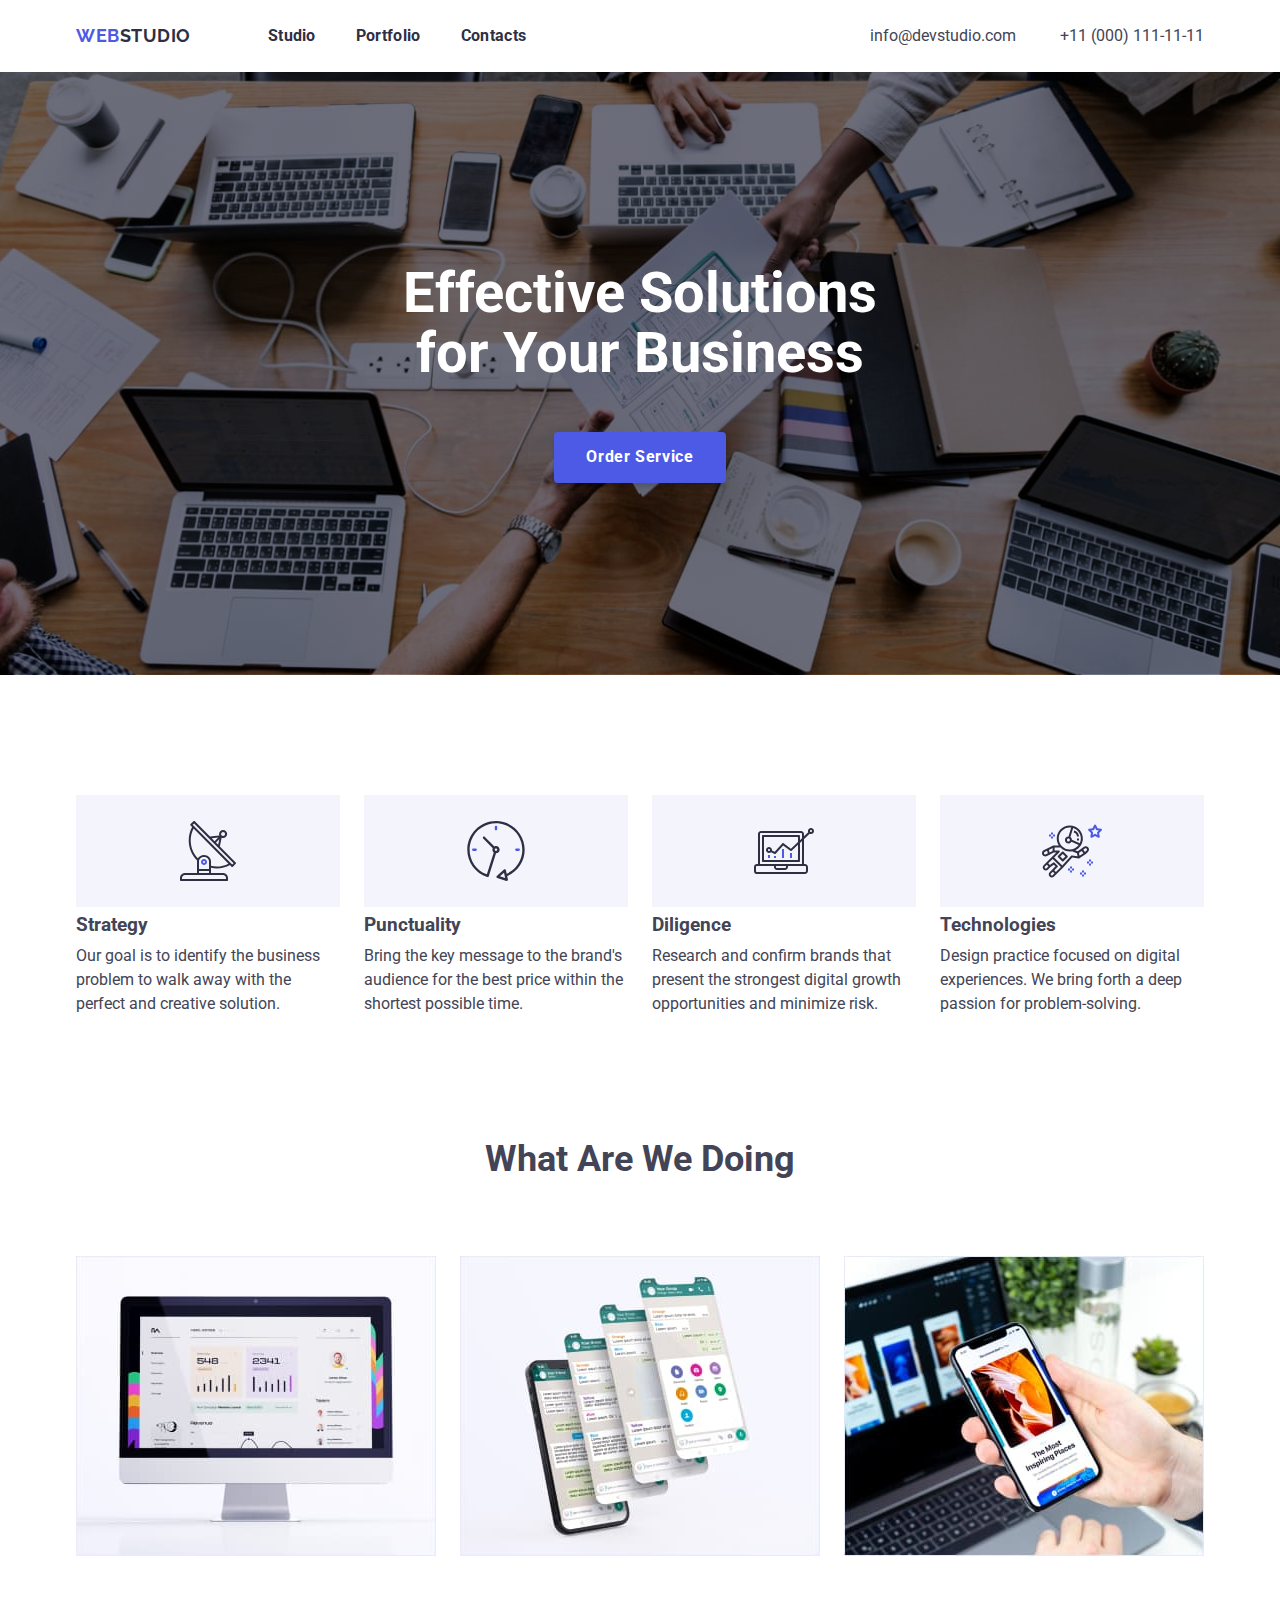
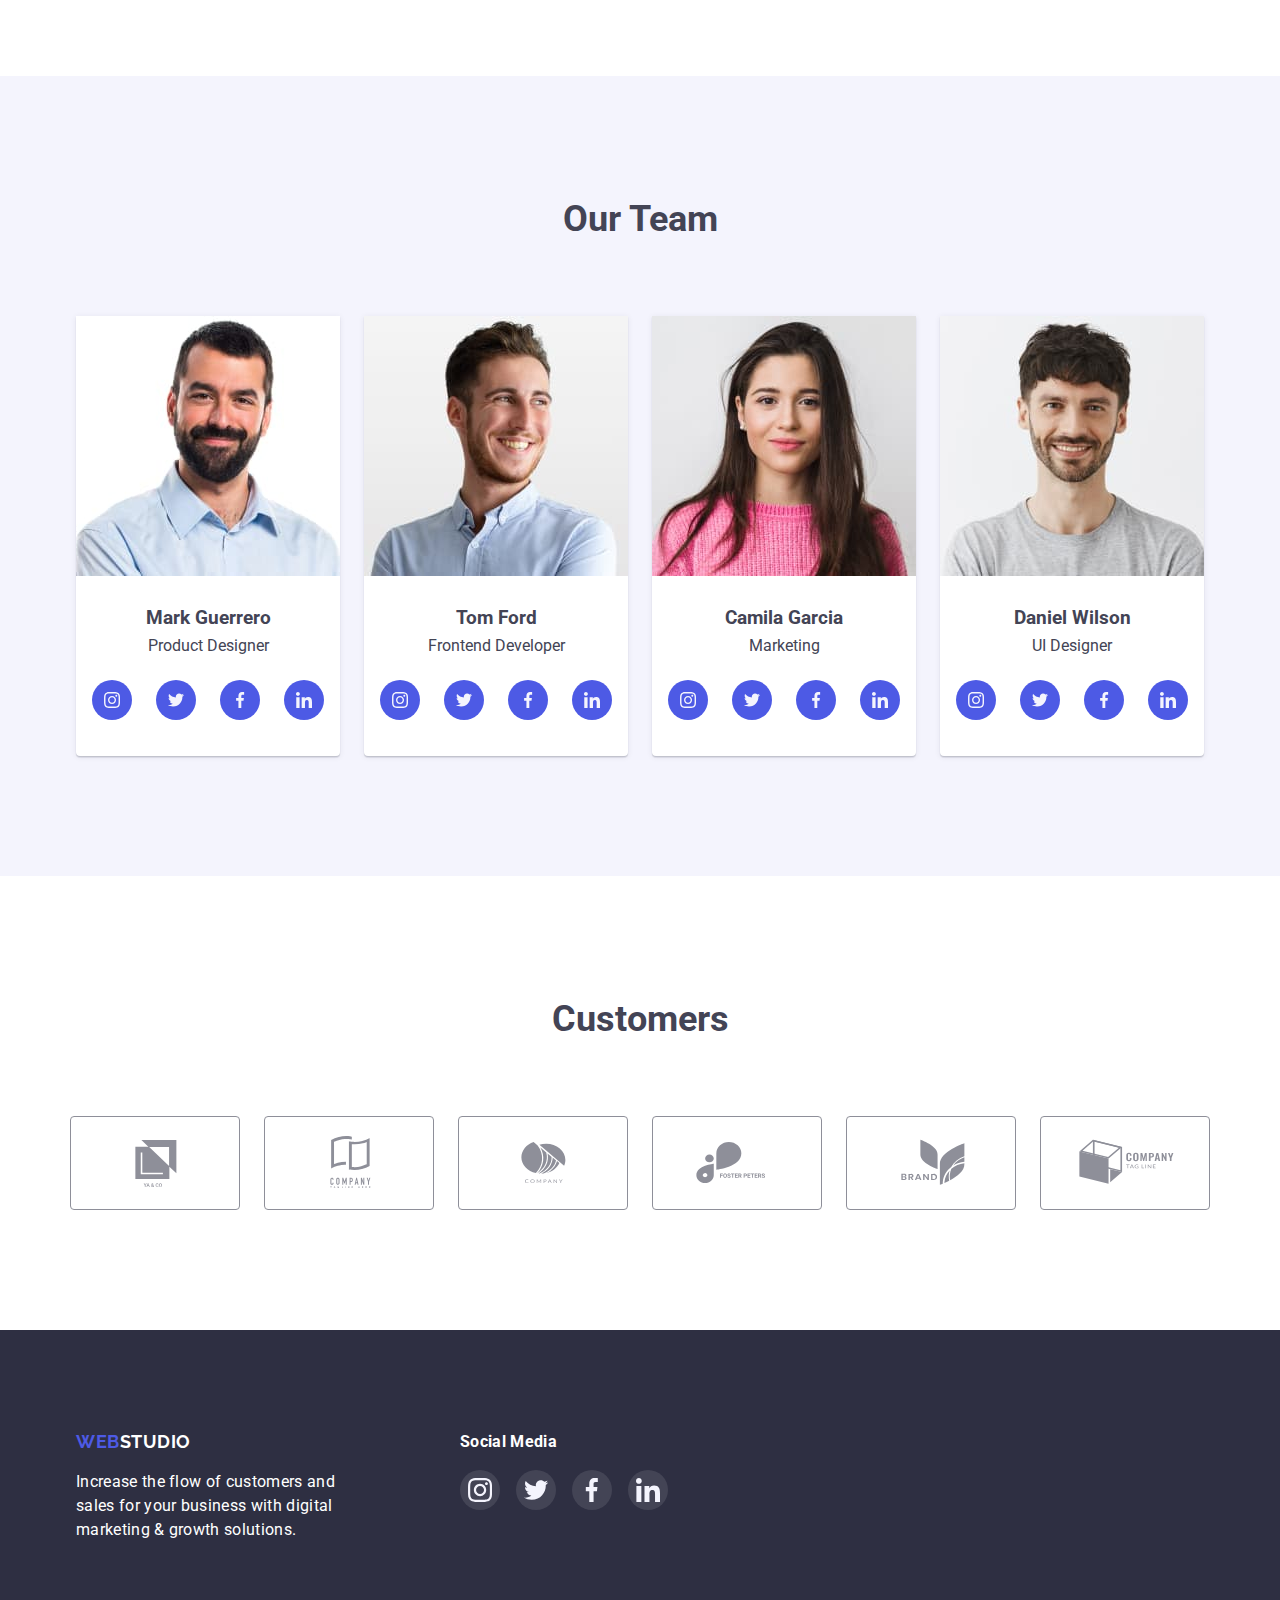
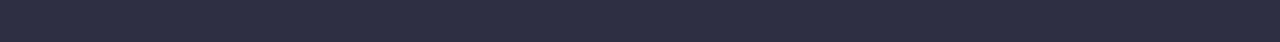
<file: index.html>
<!DOCTYPE html>
<html lang="en">
  <head>
    <meta charset="UTF-8" />
    <meta http-equiv="X-UA-Compatible" content="IE=edge" />
    <meta name="viewport" content="width=<device-width>, initial-scale=1.0" />
    <title>Студия</title>
    <link
    href="https://fonts.googleapis.com/css2?family=Raleway:wght@700&family=Roboto:wght@400;500;700;900&display=swap"
    rel="stylesheet"
  />
  <link rel="stylesheet" href="https://cdnjs.cloudflare.com/ajax/libs/modern-normalize/1.1.0/modern-normalize.min.css">
  <link rel="stylesheet" href="./css/styles.css" />
  </head>
  <body>
    <!--header begins-->
    
    <header class="header">
      <div class="container site-navigation">
      
        <nav class="navigation">
          <a href=""
            class="logo"><span class="blue-logo">Web</span>Studio</a
          >
          <ul class="list main-navigation">
            <li><a href="">Studio</a></li>
            <li><a href="./portfolio.html">Portfolio</a></li>
            <li><a href="">Contacts</a></li>
          </ul>
        </nav>
        <div class="contacts">
          <a href="mailto:info@devstudio.com">info@devstudio.com</a>
          <a href="tel:+11(000)111-11-11">+11 (000) 111-11-11</a>
        </div>
      
    </div>
    </header>
    <!--header ends-->

    <!--hero begins-->
    <main>
      <div>
        <section class="hero section">
          <div class="container">
          <h1 class="hero-title">Effective Solutions<br> for Your Business</h1>
          <button class="button" type="button">Order Service</button>
        </div>
        </section>
      </div>
      <!--hero ends-->

      <!--What are we doing begins-->
     
      <section class="section">
        <div class="container">
        <!--Benefits begins-->
        <h2 hidden>Benefits</h2>
        <ul class="list benefits">
          <li class="benefit-items">
            <div class="benefit-icons">
                <svg class="benefit-icon-1" width="60" height="64">
                  <use href="./images/icons.svg#icon-antenna"></use>
                </svg>
            </div>
            <h3>Strategy</h3>
            <p>
              Our goal is to identify the business problem to walk away with the
              perfect and creative solution.
            </p>
          </li>
          <li>
            <div class="benefit-icons">
                <svg class="benefit-icon-1" width="60" height="64">
                  <use href="./images/icons.svg#icon-clock"></use>
                </svg>
            </div>
            <h3>Punctuality</h3>
            <p>
              Bring the key message to the brand's audience for the best price
              within the shortest possible time.
            </p>
          </li>
          <li>
            <div class="benefit-icons">
              <svg class="benefit-icon-1" width="60" height="64">
                <use href="./images/icons.svg#icon-diagram"></use>
              </svg>
            </div>
            <h3>Diligence</h3>
            <p>
              Research and confirm brands that present the strongest digital
              growth opportunities and minimize risk.
            </p>
          </li>
          <li>
            <div class="benefit-icons">
              <svg class="benefit-icon-1" width="60" height="64">
                <use href="./images/icons.svg#icon-astronaut"></use>
              </svg>
            </div>
            <h3>Technologies</h3>
            <p>
              Design practice focused on digital experiences. We bring forth a
              deep passion for problem-solving.
            </p>
          </li>
        </ul>
      </div>
      </section>
    
      <!--Benefits ends-->

      <!--What are we doing begins-->
      
      <section class="section-no-top-padding">
        <div class="container our-services">
        <h2 class="heading-second-level">What Are We Doing</h2>
        <ul class="list services">
          <li>
            <img
              width="360"
              src="./images/imac-with-dashboard.jpg"
              alt="imac with dashboard"
            />
          </li>
          <li>
            <img
              width="360"
              src="./images/set-of-iphone-screens.jpg"
              alt="set of iphone screens"
            />
          </li>
          <li>
            <img
              width="360"
              src="./images/iphone-with-hand.jpg"
              alt="iphone with hand.jpg"
            />
          </li>
        </ul>
      </div>
      </section>
    
      <!--What are we doing ends-->

      <!--Our Team begins-->
      
        <section class="our-team section">
          <div class="container">
          <h2 class="heading-second-level">Our Team</h2>
          <ul class="list our-team-list">
            <li class="our-team-member">
              <img
                width="264"
                height="260"
                src="./images/mark-guerrero.jpeg"
                alt="mark guerrero"
              />
              <div class="our-team-description">
                <h3 class=>Mark Guerrero</h3>
                <p>Product Designer</p>
              </div>
              <ul class="social-icons list">
                <li class="social-icon">
                  <a href="" class="social-icons-link">
                    <svg class="social-icon-illustration" width="16" height="16">
                      <use href="./images/icons.svg#icon-instagram"></use>
                    </svg>
                </a>

                <li class="social-icon">
                  <a href="" class="social-icons-link">
                    <svg class="social-icon-illustration" width="16" height="16">
                      <use href="./images/icons.svg#icon-twitter"></use>
                    </svg>
                </a>
                </li>

                <li class="social-icon">
                  <a href="" class="social-icons-link">
                    <svg class="social-icon-illustration" width="16" height="16">
                      <use href="./images/icons.svg#icon-facebook"></use>
                    </svg>
                </a>
                </li>

                <li class="social-icon">
                  <a href="" class="social-icons-link">
                    <svg class="social-icon-illustration" width="16" height="16">
                      <use href="./images/icons.svg#icon-linkedin"></use>
                    </svg>
                </a>
                </li>

              </ul>
            </li>
            <li class="our-team-member">
              <img
                width="264"
                height="260"
                src="./images/tom-ford.jpeg"
                alt="tom ford"
              />
              <div class="our-team-description">
                <h3 class=>Tom Ford</h3>
                <p>Frontend Developer</p>
              </div>
              <ul class="social-icons list">
                <li class="social-icon">
                  <a href="" class="social-icons-link">
                    <svg class="social-icon-illustration" width="16" height="16">
                      <use href="./images/icons.svg#icon-instagram"></use>
                    </svg>
                </a>

                <li class="social-icon">
                  <a href="" class="social-icons-link">
                    <svg class="social-icon-illustration" width="16" height="16">
                      <use href="./images/icons.svg#icon-twitter"></use>
                    </svg>
                </a>
                </li>

                <li class="social-icon">
                  <a href="" class="social-icons-link">
                    <svg class="social-icon-illustration" width="16" height="16">
                      <use href="./images/icons.svg#icon-facebook"></use>
                    </svg>
                </a>
                </li>

                <li class="social-icon">
                  <a href="" class="social-icons-link">
                    <svg class="social-icon-illustration" width="16" height="16">
                      <use href="./images/icons.svg#icon-linkedin"></use>
                    </svg>
                </a>
                </li>

              </ul>
            </li>
            <li class="our-team-member">
              <img
                width="264"
                height="260"
                src="./images/camila-garcia.jpeg"
                alt="camila garcia"
              />
              <div class="our-team-description">
                <h3>Camila Garcia</h3>
                <p>Marketing</p>
              </div>
              <ul class="social-icons list">
                <li class="social-icon">
                  <a href="" class="social-icons-link">
                    <svg class="social-icon-illustration" width="16" height="16">
                      <use href="./images/icons.svg#icon-instagram"></use>
                    </svg>
                </a>

                <li class="social-icon">
                  <a href="" class="social-icons-link">
                    <svg class="social-icon-illustration" width="16" height="16">
                      <use href="./images/icons.svg#icon-twitter"></use>
                    </svg>
                </a>
                </li>

                <li class="social-icon">
                  <a href="" class="social-icons-link">
                    <svg class="social-icon-illustration" width="16" height="16">
                      <use href="./images/icons.svg#icon-facebook"></use>
                    </svg>
                </a>
                </li>

                <li class="social-icon">
                  <a href="" class="social-icons-link">
                    <svg class="social-icon-illustration" width="16" height="16">
                      <use href="./images/icons.svg#icon-linkedin"></use>
                    </svg>
                </a>
                </li>

              </ul>
            </li>
            <li class="our-team-member">
              <img
                width="264"
                height="260"
                src="./images/daniel-wilson.jpeg"
                alt="daniel wilso"
              />
              <div class="our-team-description">
                <h3>Daniel Wilson</h3>
                <p>UI Designer</p>
              </div>
              <ul class="social-icons list">
                <li class="social-icon">
                  <a href="" class="social-icons-link">
                    <svg class="social-icon-illustration" width="16" height="16">
                      <use href="./images/icons.svg#icon-instagram"></use>
                    </svg>
                </a>

                <li class="social-icon">
                  <a href="" class="social-icons-link">
                    <svg class="social-icon-illustration" width="16" height="16">
                      <use href="./images/icons.svg#icon-twitter"></use>
                    </svg>
                </a>
                </li>

                <li class="social-icon">
                  <a href="" class="social-icons-link">
                    <svg class="social-icon-illustration" width="16" height="16">
                      <use href="./images/icons.svg#icon-facebook"></use>
                    </svg>
                </a>
                </li>

                <li class="social-icon">
                  <a href="" class="social-icons-link">
                    <svg class="social-icon-illustration" width="16" height="16">
                      <use href="./images/icons.svg#icon-linkedin"></use>
                    </svg>
                </a>
                </li>

              </ul>
            </li>
          </ul>
        </div>   
        </section>
      
      <!--Our Team ends-->

      <!--Customers begins-->
      <section class="customers section">
        <div class="container">
          <h2 class="heading-second-level">Customers</h2>
          <ul class="customers-logos list">
            <li class="customer-logo-element">
                <a href="" class="customer-logo-first">
                  <svg class="customer-logo" width="104" height="56">
                    <use href="./images/icons.svg#icon-logo-1">
                    </use>
                  </svg>
                </a>
            </li>

            <li class="customer-logo-element">
                <a href="" class="customer-logo-first">
                    <svg class="customer-logo" width="104" height="56">
                      <use href="./images/icons.svg#icon-logo-2"></use>
                    </svg>
                </a>
            </li>

            <li class="customer-logo-element">
              <a href="" class="customer-logo-first">
                  <svg class="customer-logo" width="104" height="56">
                    <use href="./images/icons.svg#icon-logo-3"></use>
                  </svg>
                </a>
            </li>

            <li class="customer-logo-element">
              <a href="" class="customer-logo-first">
                  <svg class="customer-logo" width="104" height="56">
                    <use href="./images/icons.svg#icon-logo-4"></use>
                  </svg>
              </a>
            </li>

            <li class="customer-logo-element">
              <a href="" class="customer-logo-first">
                <svg class="customer-logo" width="104" height="56">
                  <use href="./images/icons.svg#icon-logo-5"></use>
                </svg>
              </a>
            </li>

            <li class="customer-logo-element">
              <a href="" class="customer-logo-first">
                <svg class="customer-logo" width="104" height="56">
                  <use href="./images/icons.svg#icon-logo-6"></use>
                </svg>
              </a>
            </li>
          </ul>

        </div>
      </section>

      <!--Customers ends-->
    </main>

    <!--Footer begins-->
    <footer>
      <div class="container">
       
      <div class="footer-wrap">
        <div class="footer">
          <a class ="logo-footer" href=""><span class="blue-logo">Web</span>Studio</a>
          <p class="footer-text">
            Increase the flow of customers and sales for your business with digital
            marketing & growth solutions.
          </p>
        </div>
  
        <div class="footer-social">
            <p class="footer-social-heading">Social Media<p>
              <div class="footer-social-icons-set">
                  <ul class="footer-social-icons list">
                    <li class="footer-icon-first">
                      <a href="" class="footer-icon-1">
                        <svg class="footer-icon-iillustration" width="24" height="24">
                          <use href="./images/icons.svg#icon-instagram-footer"></use>
                        </svg>
                      </a>
                    </li>
  
                    <li class="footer-icon-first">
                      <a href="" class="footer-icon-1">
                        <svg class="footer-icon-illustration" width="24" height="24">
                          <use href="./images/icons.svg#icon-twitter-footer"></use>
                        </svg>
                      </a>
                    </li>
  
                    <li class="footer-icon-first">
                      <a href="" class="footer-icon-1">
                        <svg class="footer-icon-illustration" width="24" height="24">
                          <use href="./images/icons.svg#icon-facebook-footer"></use>
                        </svg>
                      </a>
                    </li>
  
                    <li class="footer-icon-first">
                      <a href="" class="footer-icon-1">
                        <svg class="footer-icon-illustration" width="24" height="24">
                          <use href="./images/icons.svg#icon-linkedin-footer"></use>
                        </svg>
                      </a>
                    </li>
  
                  </ul>
              </div>
        </div>
      </div>
      </div>
    
    </footer>
    
    <!--Footer ends-->
  </body>
</html>
</file>
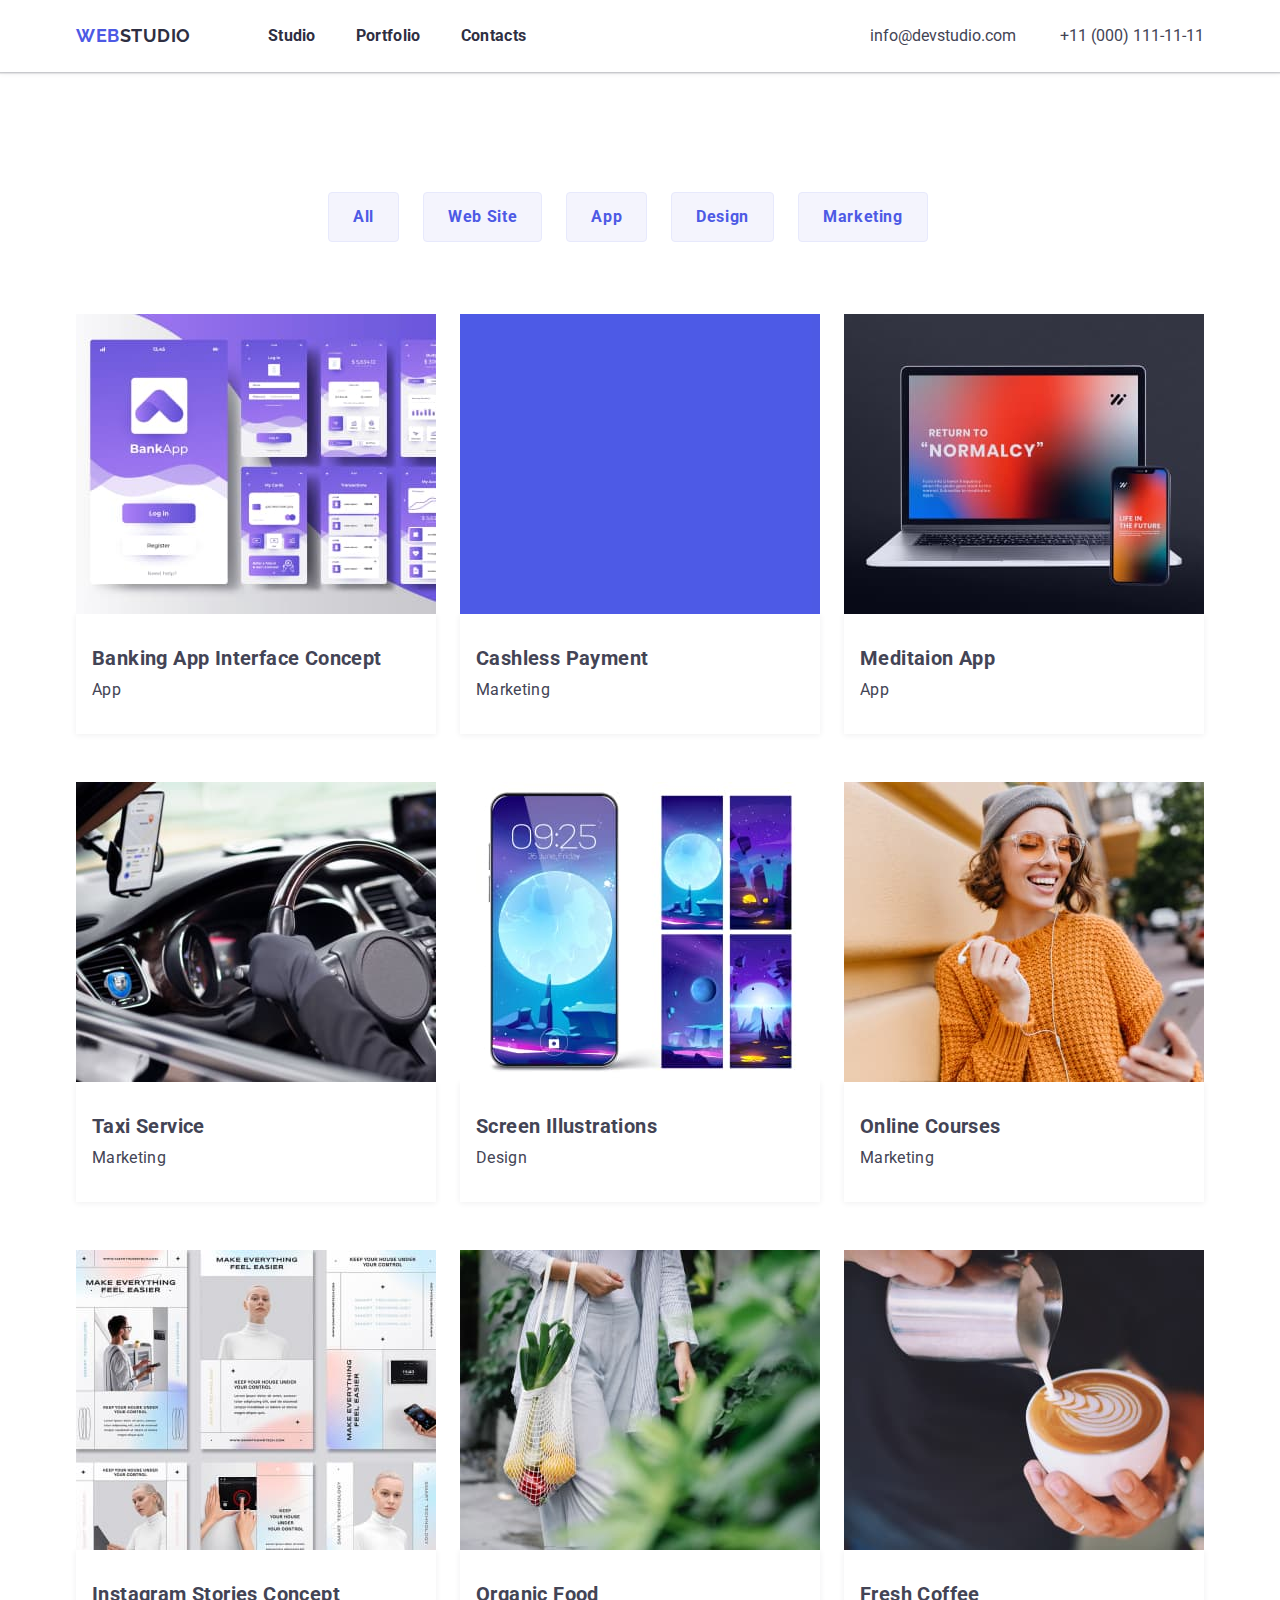
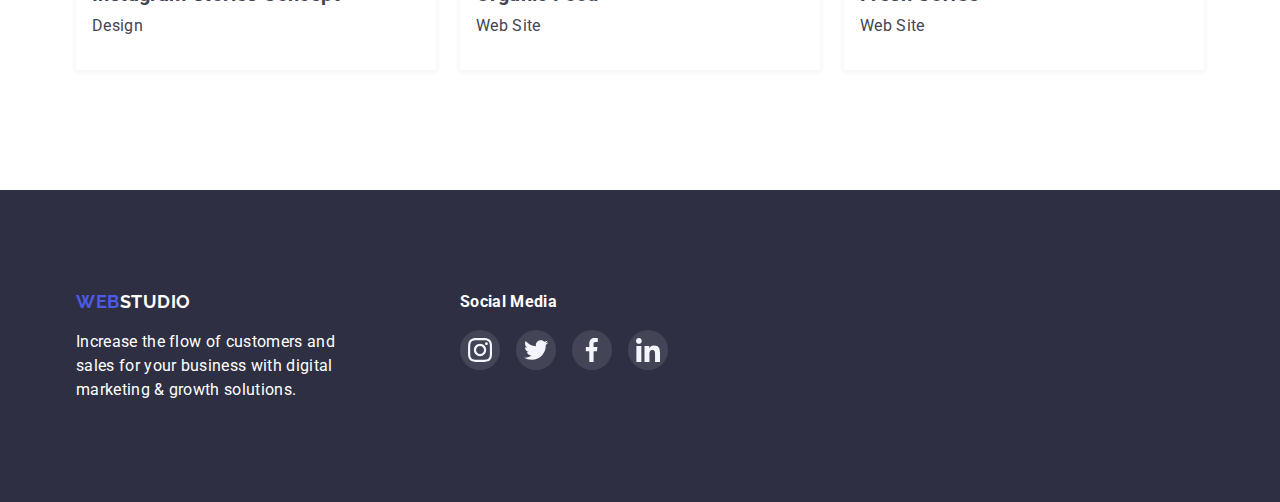
<file: portfolio.html>
<!DOCTYPE html>
<html lang="en">
  <head>
    <meta charset="UTF-8" />
    <meta http-equiv="X-UA-Compatible" content="IE=edge" />
    <meta name="viewport" content="width=device-width, initial-scale=1.0" />
    <title>Портфолио</title>
    <link rel="preconnect" href="https://fonts.googleapis.com" />
    <link rel="preconnect" href="https://fonts.gstatic.com" crossorigin />
    <link
      href="https://fonts.googleapis.com/css2?family=Raleway:wght@700&family=Roboto:wght@400;500;700;900&display=swap"
      rel="stylesheet"
    />
    <link
      rel="stylesheet"
      href="https://cdnjs.cloudflare.com/ajax/libs/modern-normalize/1.1.0/modern-normalize.min.css"
    />
    <link rel="stylesheet" href="./css/styles.css" />
  </head>
  <body>
    <!--header begins-->

    <header class="header">
      <div class="container site-navigation">
        <nav class="navigation">
          <a href=""
            class="logo"><span class="blue-logo">Web</span>Studio</a
          >
          <ul class="list main-navigation">
            <li><a href="./index.html">Studio</a></li>
            <li><a href="">Portfolio</a></li>
            <li><a href="">Contacts</a></li>
          </ul>
        </nav>
        <div class="contacts">
          <a href="mailto:info@devstudio.com">info@devstudio.com</a>
          <a href="tel:+11(000)111-11-11">+11 (000) 111-11-11</a>
        </div>
      </div>
    </header>
    <!--header ends-->

    <!--portfolio begins-->
    <main>
      <section class="section">
        <div class="container">
          <h1 hidden>Our Works</h1>
          <!--secondary navigation begins-->
          <ul class="list portfolio-menu">
            <li><button class="button-light" type="button">All</button></li>
            <li>
              <button class="button-light" type="button">Web Site</button>
            </li>
            <li><button class="button-light" type="button">App</button></li>
            <li><button class="button-light" type="button">Design</button></li>
            <li>
              <button class="button-light" type="button">Marketing</button>
            </li>
          </ul>
          <!--secondary navigation ends-->

          <!--works begins-->
          <ul class="list portfolio-items">
            <li class="portfolio-card">
              <a>
                <img
                  class="portfolio-image"
                  width="360"
                  height="300"
                  src="./images/banking-app-interface-concept.jpeg"
                  alt="banking app interface concept"
                />
                <div class="portfolio-description">
                  <h2 class="heading-third-level">
                    Banking App Interface Concept
                  </h2>
                  <p>App</p>
                </div>
              </a>
            </li>
            <li class="portfolio-card">
              <a>
                <img
                  class="portfolio-image"
                  width="360"
                  height="300"
                  src="./images/cashless-payment.jpeg"
                  alt="cashless payment"
                />
                <div class="portfolio-description">
                  <h2 class="heading-third-level">Cashless Payment</h2>
                  <p>Marketing</p>
                </div>
              </a>
            </li>
            <li class="portfolio-card">
              <a>
                <img
                  class="portfolio-image"
                  width="360"
                  height="300"
                  src="./images/meditaion-app.jpeg"
                  alt="mediation app"
                />
                <div class="portfolio-description">
                  <h2 class="heading-third-level">Meditaion App</h2>
                  <p>App</p>
                </div>
              </a>
            </li>
            <li class="portfolio-card">
              <a>
                <img
                  class="portfolio-image"
                  width="360"
                  height="300"
                  src="./images/taxi-service.jpeg"
                  alt="tax service"
                />
                <div class="portfolio-description">
                  <h2 class="heading-third-level">Taxi Service</h2>
                  <p>Marketing</p>
                </div>
              </a>
            </li>
            <li class="portfolio-card">
              <a>
                <img
                  class="portfolio-image"
                  width="360"
                  height="300"
                  src="./images/screen-illustrations.jpeg"
                  alt="screen illustrations"
                />
                <div class="portfolio-description">
                  <h2 class="heading-third-level">Screen Illustrations</h2>
                  <p>Design</p>
                </div>
              </a>
            </li>
            <li class="portfolio-card">
              <a>
                <img
                  class="portfolio-image"
                  width="360"
                  height="300"
                  src="./images/online-courses.jpeg"
                  alt="online courses"
                />
                <div class="portfolio-description">
                  <h2 class="heading-third-level">Online Courses</h2>
                  <p>Marketing</p>
                </div>
              </a>
            </li>
            <li class="portfolio-card">
              <a>
                <img
                  class="portfolio-image"
                  width="360"
                  height="300"
                  src="./images/instagram-stories-concept.jpeg"
                  alt="instagram stories concept"
                />
                <div class="portfolio-description">
                  <h2 class="heading-third-level">Instagram Stories Concept</h2>
                  <p>Design</p>
                </div>
              </a>
            </li>
            <li class="portfolio-card">
              <a>
                <img
                  class="portfolio-image"
                  width="360"
                  height="300"
                  src="./images/organic-food.jpeg"
                  alt="organic food"
                />
                <div class="portfolio-description">
                  <h2 class="heading-third-level">Organic Food</h2>
                  <p>Web Site</p>
                </div>
              </a>
            </li>
            <li class="portfolio-card">
              <a>
                <img
                  class="portfolio-image"
                  width="360"
                  height="300"
                  src="./images/fresh-coffee.jpeg"
                  alt="fresh coffee"
                />
                <div class="portfolio-description">
                  <h2 class="heading-third-level">Fresh Coffee</h2>
                  <p>Web Site</p>
                </div>
              </a>
            </li>
          </ul>
        </div>
      </section>
      <!--works ends-->
    </main>
    <!--portfolio ends-->

    <!--Footer begins-->
    <footer>
      <div class="container">
        <div class="footer-wrap">
          <div class="footer">
            <a class="logo-footer" href=""
              ><span class="blue-logo">Web</span>Studio</a
            >
            <p class="footer-text">
              Increase the flow of customers and sales for your business with
              digital marketing & growth solutions.
            </p>
          </div>

          <div class="footer-social">
            <p class="footer-social-heading">Social Media</p>
            <p></p>
            <div class="footer-social-icons-set">
              <ul class="footer-social-icons list">
                <li class="footer-icon-first">
                  <a href="" class="footer-icon-1">
                    <svg
                      class="footer-icon-iillustration"
                      width="24"
                      height="24"
                    >
                      <use
                        href="./images/icons.svg#icon-instagram-footer"
                      ></use>
                    </svg>
                  </a>
                </li>

                <li class="footer-icon-first">
                  <a href="" class="footer-icon-1">
                    <svg
                      class="footer-icon-illustration"
                      width="24"
                      height="24"
                    >
                      <use href="./images/icons.svg#icon-twitter-footer"></use>
                    </svg>
                  </a>
                </li>

                <li class="footer-icon-first">
                  <a href="" class="footer-icon-1">
                    <svg
                      class="footer-icon-illustration"
                      width="24"
                      height="24"
                    >
                      <use href="./images/icons.svg#icon-facebook-footer"></use>
                    </svg>
                  </a>
                </li>

                <li class="footer-icon-first">
                  <a href="" class="footer-icon-1">
                    <svg
                      class="footer-icon-illustration"
                      width="24"
                      height="24"
                    >
                      <use href="./images/icons.svg#icon-linkedin-footer"></use>
                    </svg>
                  </a>
                </li>
              </ul>
            </div>
          </div>
        </div>
      </div>
    </footer>

    <!--Footer ends-->
  </body>
</html>
</file>
<file: css/styles.css>
/*Global Colors-Variables*/
:root {
  --accent-color: #4d5ae5;
  --accent-clicked-butoon: #404bbf;
  --title-text-color: #2e2f42;
  --primary-text-color: #434455;
  --primary-background-color: #fff;
  --secondary-background-color: #f4f4fd;
  --dark-background-color: #2e2f42;
}

/*Global page settings begins*/
body {
  background-color: var(--primary-background-color);
  color: var(--primary-text-color);
  font-family: Roboto, sans-serif, Arial, Helvetica, sans-serif;
  font-size: 16px;
}

.container {
  width: 1158px;
  margin: 0 auto;
  padding: 0 15px 0 15px;
}

.section {
  padding: 120px 0 120px 0;
}

.section-no-padding {
  padding: 0;
}

.section-no-top-padding {
  padding: 0;
  padding-bottom: 120px;
}

h1,
h2,
h3,
h4,
h5,
h6,
p,
ul {
  margin-top: 0;
  margin-bottom: 0;
}

img {
  display: block;
}

/*list - turn of bullets*/
.list {
  list-style: none;
}

footer {
  background-color: var(--dark-background-color);
  color: var(--primary-background-color);
  padding: 100px 0 100px 0;
}
/*Global page settings ends*/

/*Studio page begins*/

/*Header*/

.header {
  padding-top: 24px;
  padding-bottom: 24px;
  box-shadow: 0px 2px 1px rgba(46, 47, 66, 0.08),
    0px 1px 1px rgba(46, 47, 66, 0.16), 0px 1px 6px rgba(46, 47, 66, 0.08);
}
.site-navigation {
  display: flex;
  align-items: center;
  justify-content: space-between;
}

.navigation {
  display: flex;
  align-items: center;
}

/*Buttons*/

.button {
  font-family: Roboto, sans-serif;
  font-size: 16px;
  line-height: 1.17;
  font-weight: 700;
  letter-spacing: 0.04em;
  background-color: var(--accent-color);
  color: var(--primary-background-color);
  cursor: pointer;
  border: none;
  padding: 16px 32px 16px 32px;
  box-shadow: 0px 4px 4px rgba(0, 0, 0, 0.15);
  border-radius: 4px;
}

.button:hover,
.button:focus {
  background-color: var(--accent-clicked-butoon);
}

.button-light {
  font-family: Roboto, sans-serif;
  font-size: 16px;
  line-height: 1.5;
  font-weight: 700;
  letter-spacing: 0.04em;
  color: var(--accent-color);
  background-color: var(--secondary-background-color);
  cursor: pointer;
  border: 1px solid #e7e9fc;
  padding: 12px 24px;
  border-radius: 4px;
  margin-right: 24px;
}

.button-light:last-child {
  margin-right: 0;
}

.button-light:hover ,
.button-light:focus {
  color: var(--primary-background-color);
  background-color: var(--accent-color);
  border: 1px solid var(--accent-color);
  box-shadow: 0px 3px 1px rgba(0, 0, 0, 0.1), 0px 2px 1px rgba(0, 0, 0, 0.08),
    0px 2px 2px rgba(0, 0, 0, 0.12);
}

/*Header-Logo*/

.logo-footer {
  color: var(--primary-background-color);
  font-family: Raleway, sans-serif;
  font-weight: 700;
  font-size: 18px;
  line-height: 1.33;
  letter-spacing: 0.03em;
  text-transform: uppercase;
}

.logo {
  color: var(--title-text-color);
  font-family: Raleway, sans-serif;
  font-weight: 700;
  font-size: 18px;
  line-height: 1.33;
  letter-spacing: 0.03em;
  text-transform: uppercase;
  margin-right: 77px;
}

nav a,
footer a {
  text-decoration: none;
}

.blue-logo {
  color: var(--accent-color);
}

.footer-text {
  font-size: 16px;
  line-height: 1.5;
  letter-spacing: 0.02em;
}

/*Header - main navigation*/

.main-navigation {
  display: flex;
  padding-left: 0;
  gap: 40px;
}

.main-navigation li {
  display: block;
}

.main-navigation a {
  color: var(--title-text-color);
  text-decoration: none;
  font-weight: 700;
  font-size: 16px;
  line-height: 1.5;
  letter-spacing: 0.02em;
}

.main-navigation a:hover,
.main-navigation a:focus {
  color: var(--accent-color);
}

/*Benefits*/
.benefits {
  display: flex;
  padding-left: 0;
  gap: 24px;
}

.benefits li {
  width: 264px;
}

.benefit-icons {
  display: flex;
  background-color: var(--secondary-background-color);
  height: 112px;
  margin-bottom: 8px;
  justify-content: center;
  align-items: center;
}

.benefits h3 {
  margin-bottom: 8px;
}

.benefits p {
  font-size: 16px;
  line-height: 1.5;
}

.benefits li:last-child {
  margin-right: 0;
}

/*What we are doing*/
.services {
  display: flex;
  padding-left: 0;
}

.services li {
  margin-right: 24px;
}

.services li:last-child {
  margin-right: 0;
}

/*Contacts*/
.contacts > a {
  font-family: inherit;
  color: var(--primary-text-color);
  text-decoration: none;
  margin-left: 40px;
}

.contacts > a:hover,
.contacts > a:focus {
  color: var(--accent-color);
}

/*Studio page*/
/*Hero*/

.hero {
  display: flex;
  align-items: center;
  padding: 192px 0 192px 0;
  color: var(--primary-background-color);
  text-align: center;
  background-image: linear-gradient(
      to right,
      rgba(46, 47, 66, 0.7),
      rgba(46, 47, 66, 0.7)
    ),
    url(../images/people-office.jpeg);
  background-blend-mode: multiply;
  background-repeat: no-repeat;
  background-size: cover;
  background-position: center;
  max-width: 1600px;
  margin: 0 auto;
}

.hero-title {
  font-size: 56px;
  line-height: 1.07;
  color: var(--primary-background-color);
  margin-bottom: 48px;
}

/*What we are doing*/
.heading-second-level {
  font-size: 36px;
  line-height: 1.33;
  margin-bottom: 72px;
}

.our-services {
  text-align: center;
}

/*Our Team*/

.our-team {
  text-align: center;
  background-color: var(--secondary-background-color);
}

.our-team-member {
  background-color: var(--primary-background-color);
  margin-right: 24px;
  box-shadow: 0px 1px 6px rgba(46, 47, 66, 0.08),
    0px 1px 1px rgba(46, 47, 66, 0.16), 0px 2px 1px rgba(46, 47, 66, 0.08);
  border-radius: 0px 0px 4px 4px;
}

.our-team-member li:last-child {
  margin-right: 0;
}

.our-team-member li:first-child {
  padding-right: 0;
  padding-left: 0;
}

.our-team-list {
  display: flex;
  padding-left: 0;
}

.our-team-list .social-icons {
  display: flex;
  gap: 24px;
  padding: 12px 16px 36px 16px;
}

.our-team-description {
  padding: 32px 0 12px 0;
}

.our-team-list > h3 {
  font-size: 20px;
  line-height: 1.2;
}

.our-team-list h3 {
  margin-bottom: 8px;
}

.social-icons-link {
  display: flex;
  align-items: center;
  justify-content: center;
  width: 40px;
  height: 40px;
  background-color: var(--accent-color);
  border-radius: 50%;
}

.social-icons-link:hover,
.social-icons-link:focus{
  background-color: var(--accent-clicked-butoon);
}

/*Footer*/
footer {
  display: flex;
  align-items: center;
}
footer p {
  width: 264px;
  margin-top: 16px;
}

.footer-wrap {
  display: flex;
  gap: 120px;
}

.footer-social-icons {
  display: flex;
  gap: 16px;
  padding-left: 0;
}

.footer-social-heading {
  margin-top: 0;
  font-family: "Roboto" sans-serif;
  font-weight: 700;
  font-size: 16px;
  line-height: 1.5;
  letter-spacing: 0.02em;
  color: var(--primary-background-color);
}

.footer-icon-1 {
  display: flex;
  padding: 8px;
  border-radius: 50%;
  background-color: rgba(255, 255, 255, 0.1);
}

.footer-icon-illustration {
  justify-content: center;
  align-items: center;
}

.footer-icon-1:hover,
.footer-icon-1:focus {
  background-color: rgba(49, 208, 170, 1);
}

.customers {
  text-align: center;
}

.customers-logos {
  display: flex;
  gap: 24px;
  justify-content: center;
  padding-left: 0px;
}

.customer-logo-element {
  display: flex;
  border: 1px solid #8e8f99;
  border-radius: 4px;
  padding: 16px 32px;
}

.customer-logo-element:hover,
.customer-logo-element:focus{
  border: 1px solid var(--accent-color);
  cursor: pointer;
}

.customer-logo-first:hover,
.customer-logo-first:focus {
  cursor: pointer;
  fill: currentColor;
  color: var(--accent-color);
}

.customer-logo-element:hover .customer-logo,
.customer-logo-element:focus .customer-logo {
  color: var(--accent-color);
  cursor: pointer;
}

.customer-logo-first{
  fill: currentColor;
  color: #8e8f99;
}

/*Studio page ends*/

/*Portfolio page begins*/

.heading-third-level {
  font-size: 20px;
  line-height: 1.2;
  letter-spacing: 0.02em;
}

/*Portfolio Navigation*/

.portfolio-menu {
  display: flex;
  padding-left: 0;
  justify-content: center;
  margin-bottom: 72px;
}

.portfolio-menu li {
  margin-right: 24px;
}

/*Portfolio works*/
.portfolio-items {
  padding-left: 0;
  display: flex;
  flex-wrap: wrap;
  row-gap: 48px;
  column-gap: 24px;
}

.portfolio-items h2 {
  margin-bottom: 8px;
}

.portfolio-image {
  display: block;
}

.portfolio-description {
  padding: 32px 16px;
  box-shadow: 0px 1px 6px rgba(46, 47, 66, 0.08);
}

.portfolio-card {
  width: calc((100% - 48px) / 3);
}

.portfolio-card:hover {
  box-shadow: 0px 1px 6px rgba(46, 47, 66, 0.08);
  cursor: pointer;
}

.portfolio-card p {
  font-size: 16px;
  line-height: 1.5;
  letter-spacing: 0.02em;
}
</file>
